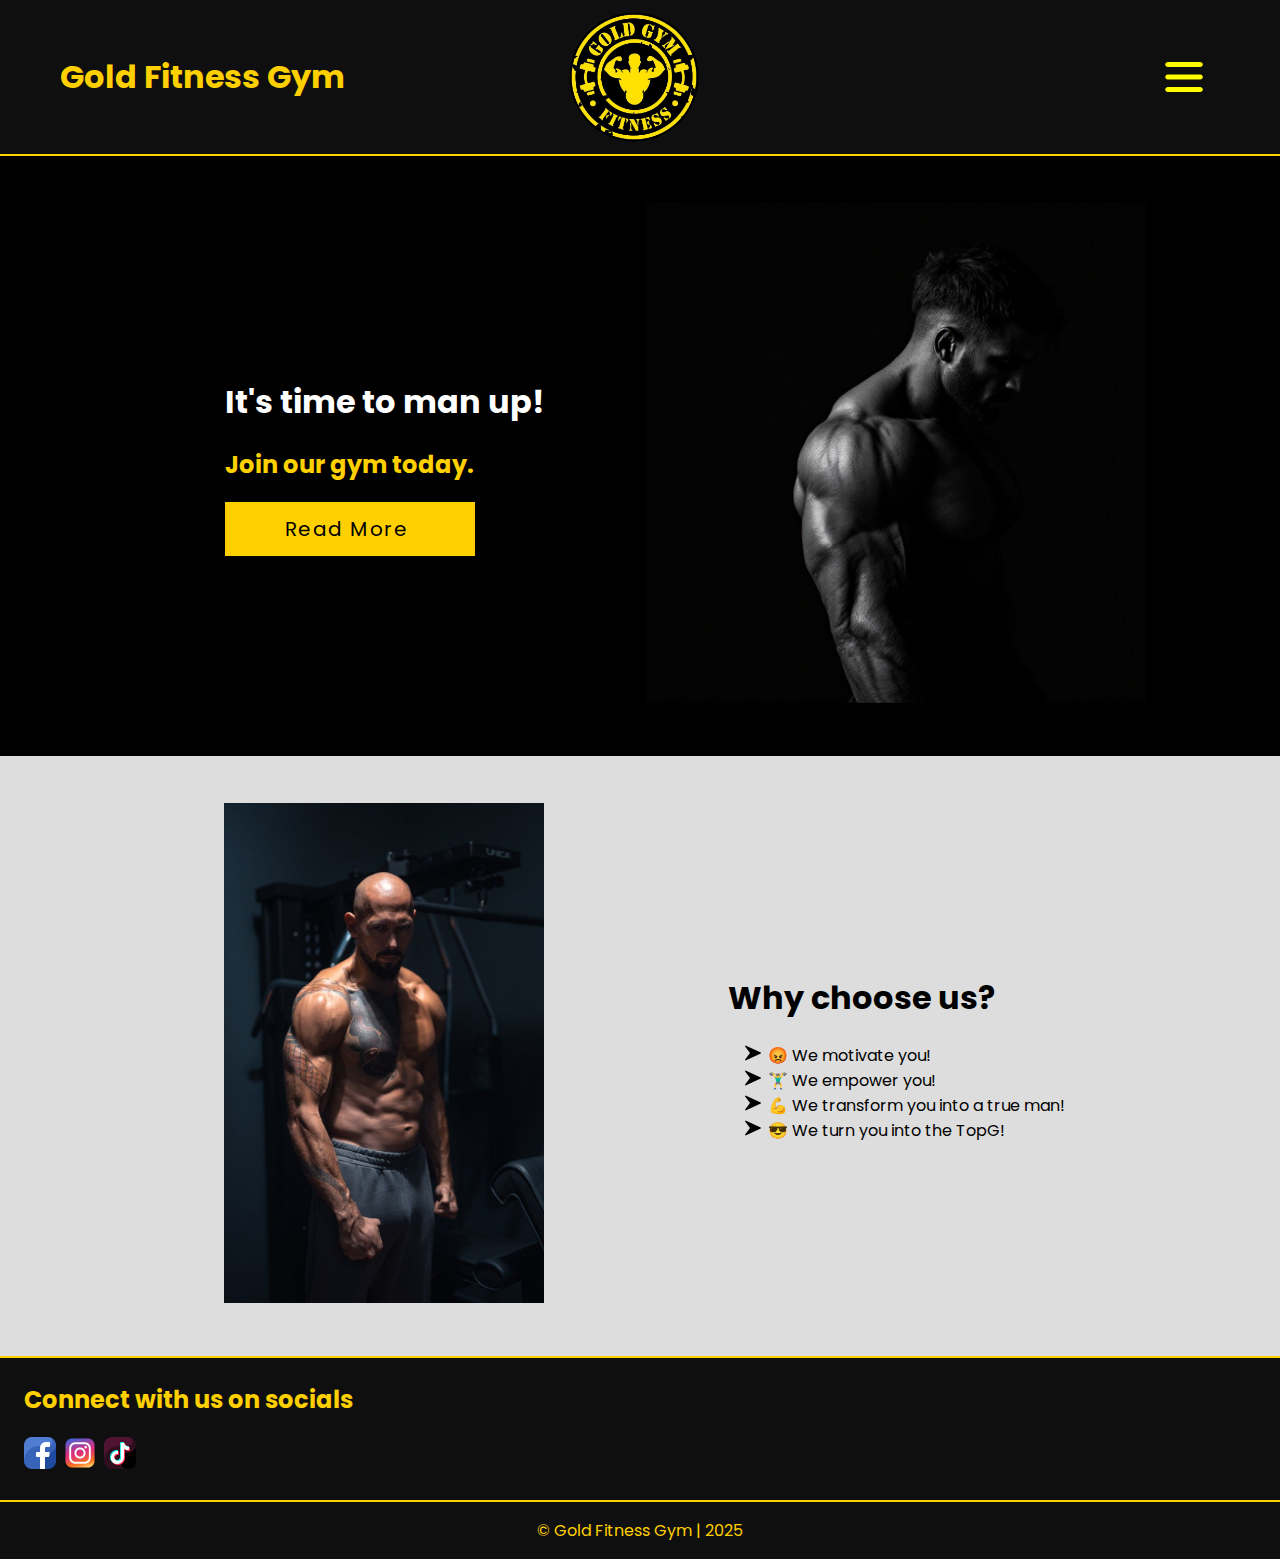
<file: index.html>
<!DOCTYPE html>
<html lang="en">

<head>
    <meta charset="UTF-8">
    <meta name="viewport" content="width=device-width, initial-scale=1.0">
    <title>Gold Fitness Gym</title>
    <link rel="stylesheet" href="./style.css">
    <style>

        .hero {
            display: grid;
            grid-template-columns: 50% 50%;
            place-items: center;
            /* background-color: black; */
            min-height: 600px;
            width: 80%;
            margin: auto;
        }

        .choose {
            /* background-color: #ddd; */
            display: grid;
            grid-template-columns: 50% 50%;
            place-items: center;
            min-height: 600px;
            width: 80%;
            margin: auto;
        }

        ul {
            list-style-image: url('./images/right-arrow.png');
        }
    </style>
</head>

<body>
    <!-- header -->
    <header>
        <div id="business-name-container">
            <h1>Gold Fitness Gym</h1>
        </div>
        <a href="./index.html" id="logo-container">
            <img id="logo" src="./images/logo.png" alt="logo">
        </a>
        <div id="nav-container" onclick="show_nav();">
            <img src="./images/menu.png" id="menu-icon" alt="menu" width="40px">
            <nav id="nav-links" class="display-none">
                <div>
                    <a href="./about.html">About us</a>
                </div>
                <div>
                    <a href="./products.html">Products</a>
                </div>
                <div>
                    <a href="./services.html">Our services</a>
                </div>
                <div>
                    <a href="./contact.html">Contact us</a>
                </div>
                <div>
                    <a href="./feedback.html">Give feedback</a>
                </div>
            </nav>
        </div>
    </header>
    <hr>

    <!-- hero container -->
    <div class="containers" style="background-color: black;">
        <div class="hero">
            <div>
                <h1 style="color: white;">It's time to man up!</h1>
                <h2 style="color: #ffd000;">Join our gym today.</h2>
                <div class="btn" style="width: 190px;">
                    <a href="#readmore" class="btn">Read More</a>
                </div>
            </div>
            <div>
                <img style="height: 500px;" src="./images/body_builder.jpg" alt="body builder image">
            </div>
        </div>
    </div>

    <!-- choose us container -->
    <div class="containers" style="background-color: #ddd;">
        <div class="choose" id="readmore">
            <div>
                <img style="height: 500px;" src="./images/b602461689edd82e49c706b9a13d6f34.jpg" alt="body builder image">
            </div>
            <div>
                <h1>Why choose us?</h1>
                <ul>
                    <li>😡 We motivate you!</li>
                    <li>🏋️‍♂️ We empower you!</li>
                    <li>💪 We transform you into a true man!</li>
                    <li>😎 We turn you into the TopG!</li>
                </ul>
            </div>
        </div>
    </div>

    

    <!-- footer -->
    <footer>
        <hr>
        <div id="socials">
            <h2>Connect with us on socials</h2>
            <div id="social-links">
                <a target="_blank" href="https://www.facebook.com/"><img src="./images/facebook.png"
                        alt="facebook social image"></a>
                <a target="_blank" href="https://www.instagram.com/"><img src="./images/instagram.png"
                        alt="instagram social image"></a>
                <a target="_blank" href="https://www.tiktok.com/"><img src="./images/tiktok.png"
                        alt="tiktok social image"></a>
            </div>
        </div>
        <hr>
        <div>
            <p style="text-align: center;">&copy; Gold Fitness Gym | 2025</p>
        </div>
    </footer>

    <script src="./script.js"></script>
</body>

</html>
</file>
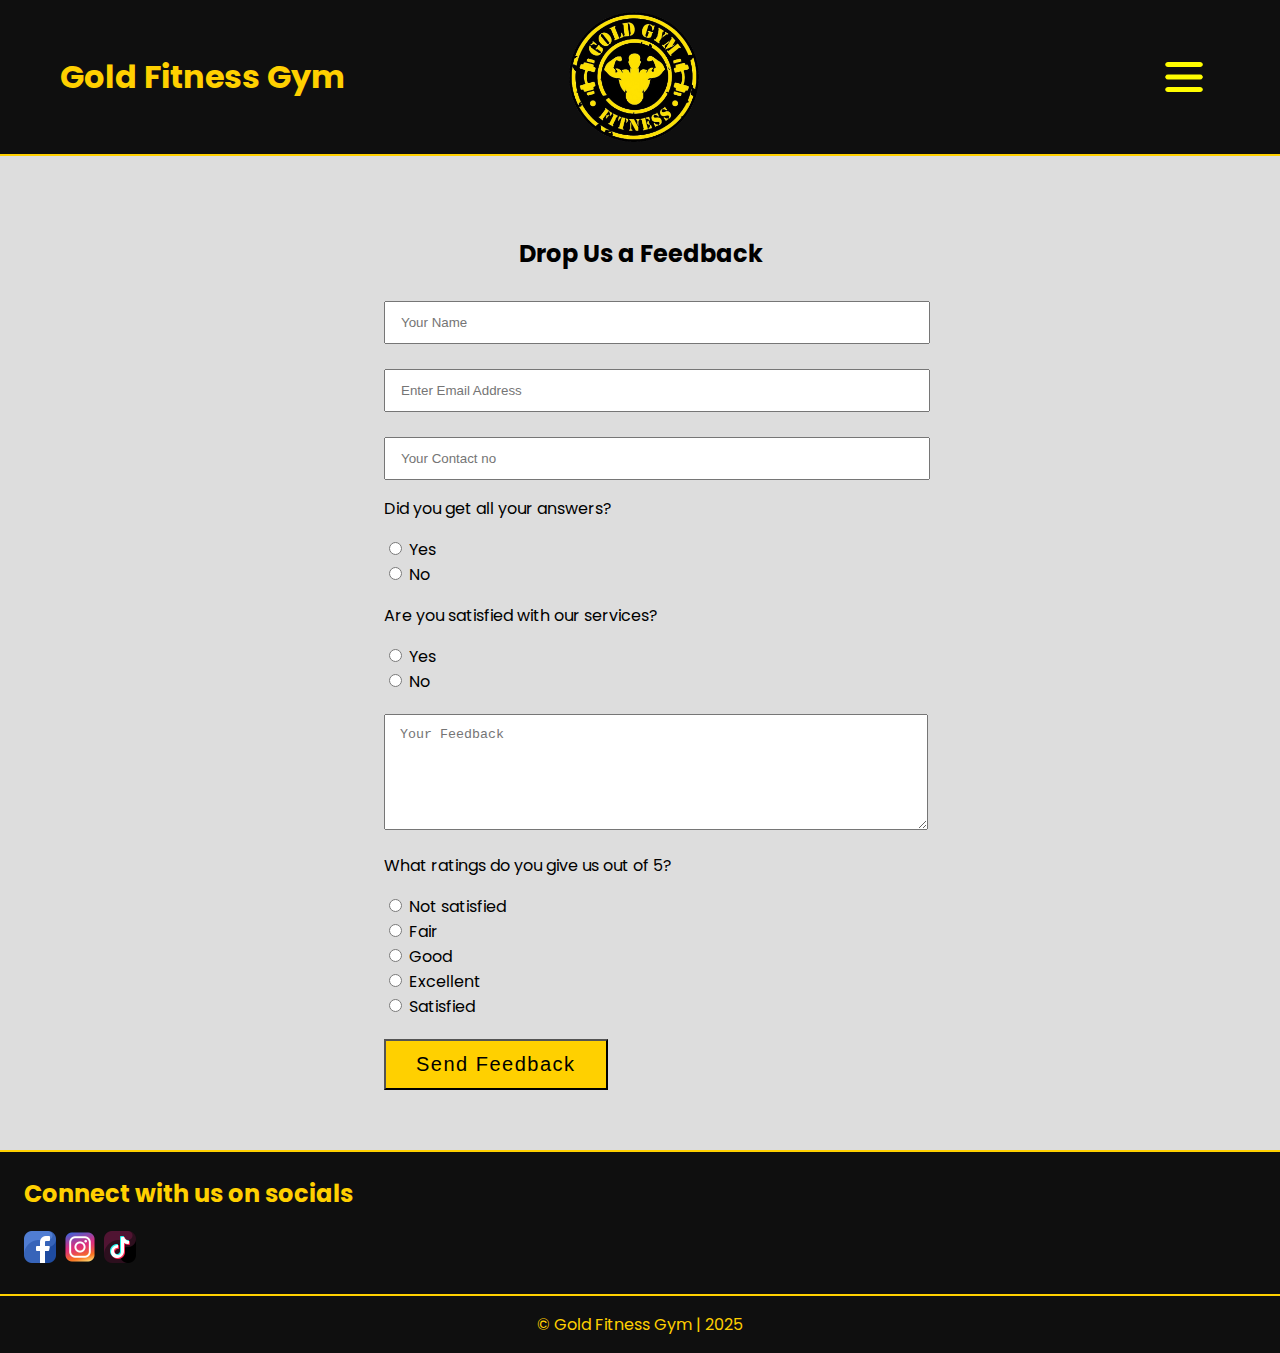
<file: feedback.html>
<!DOCTYPE html>
<html lang="en">

<head>
    <meta charset="UTF-8">
    <meta name="viewport" content="width=device-width, initial-scale=1.0">
    <title>Customer Feedback Form</title>
    <link rel="stylesheet" href=".\style.css">
    <style>

        .container {
            background-color: #ddd;
            padding: 60px 0px;
        }

        .feedback-form {
            width: 40%;
            margin: auto;
        }

        input[type="text"], textarea {
            width: 100%;
            padding: 12px 15px;
        }

        .feedback-form h2 {
            text-align: center;
            color: black;
            margin-bottom: 30px;
        }

        .feedback-form .feedback {
            width: 50%;
            border: none;
            border-radius: 1rem;
            padding: 1.5%;
            background: #242421;
            color: #fff;
            font-size: 20px;
        }
    </style>
</head>

<body>
    <!-- header -->
    <header>
        <div id="business-name-container">
            <h1>Gold Fitness Gym</h1>
        </div>
        <a href="./index.html" id="logo-container">
            <img id="logo" src="./images/logo.png" alt="logo">
        </a>
        <div id="nav-container" onclick="show_nav();">
            <img src="./images/menu.png" id="menu-icon" alt="menu" width="40px">
            <nav id="nav-links" class="display-none">
                <div>
                    <a href="./index.html">Home Page</a>
                </div>
                <div>
                    <a href="./about.html">About us</a>
                </div>
                <div>
                    <a href="./products.html">Products</a>
                </div>
                <div>
                    <a href="./services.html">Our services</a>
                </div>
                <div>
                    <a href="./contact.html">Contact us</a>
                </div>
                <div>
                    <a href="./feedback.html">Give feedback</a>
                </div>
            </nav>
        </div>
    </header>
    <hr>
    <div class="container">
        <form action="" method="post" class="feedback-form" onsubmit="return my_js_function()">
            <h2>Drop Us a Feedback</h2>
            <div class="form-group">
                <input type="text" id="yourname" class="form-control" placeholder="Your Name"><br><br>
                <input type="text" id="email" class="form-control" placeholder="Enter Email Address"><br><br>
            </div>
            <div class="form-group">
                <input type="text" id="contact" class="form-control" placeholder="Your Contact no" >
            </div>
            <div class="form-group">
                <p>Did you get all your answers?</p>
                <input type="radio" name="answer" id="answer1">
                <label for="answer1">Yes</label><br>
                <input type="radio" name="answer" id="answer2">
                <label for="answer2">No</label>
            </div>
            <div class="form-group">
                <p>Are you satisfied with our services?</p>
                <input type="radio" name="satisfied" id="answer3">
                <label for="satisfied1">Yes</label><br>
                <input type="radio" name="satisfied" id="answer4">
                <label for="satisfied2">No</label>
            </div>
            <textarea name="txtMsg" id="txtmsg" style="margin: 20px 0px 0px;" class="form-control" placeholder="Your Feedback" rows="6"></textarea>
            <div class="form-group">
                <div class="form-group">
                    <p>What ratings do you give us out of 5?</p>
                    <input type="radio" name="rating" id="rating1" value="Not satisfied">
                    <label for="rating1">Not satisfied</label><br>
                    <input type="radio" name="rating" id="rating2" value="Fair">
                    <label for="rating2">Fair</label><br>
                    <input type="radio" name="rating" id="rating3" value="Good">
                    <label for="rating3">Good</label><br>
                    <input type="radio" name="rating" id="rating4" Value="Excellent">
                    <label for="rating4">Excellent</label><br>
                    <input type="radio" name="rating" id="rating5" value="Satisfied">
                    <label for="rating5">Satisfied</label>
                </div>
                <input type="submit" name="submit" style="margin-top: 20px;" class="btn" value="Send Feedback" style="outline: none" ;>
            </div>
        </form>
    </div>

    <!-- footer -->
    <footer>
        <hr>
        <div id="socials">
            <h2>Connect with us on socials</h2>
            <div id="social-links">
                <a target="_blank" href="https://www.facebook.com/"><img src="./images/facebook.png"
                        alt="facebook social image"></a>
                <a target="_blank" href="https://www.instagram.com/"><img src="./images/instagram.png"
                        alt="instagram social image"></a>
                <a target="_blank" href="https://www.tiktok.com/"><img src="./images/tiktok.png"
                        alt="tiktok social image"></a>
            </div>
        </div>
        <hr>
        <div>
            <p style="text-align: center;">&copy; Gold Fitness Gym | 2025</p>
        </div>
    </footer>
    </form>
    <script src="./script.js"></script>
     
</body>
</html>
</file>
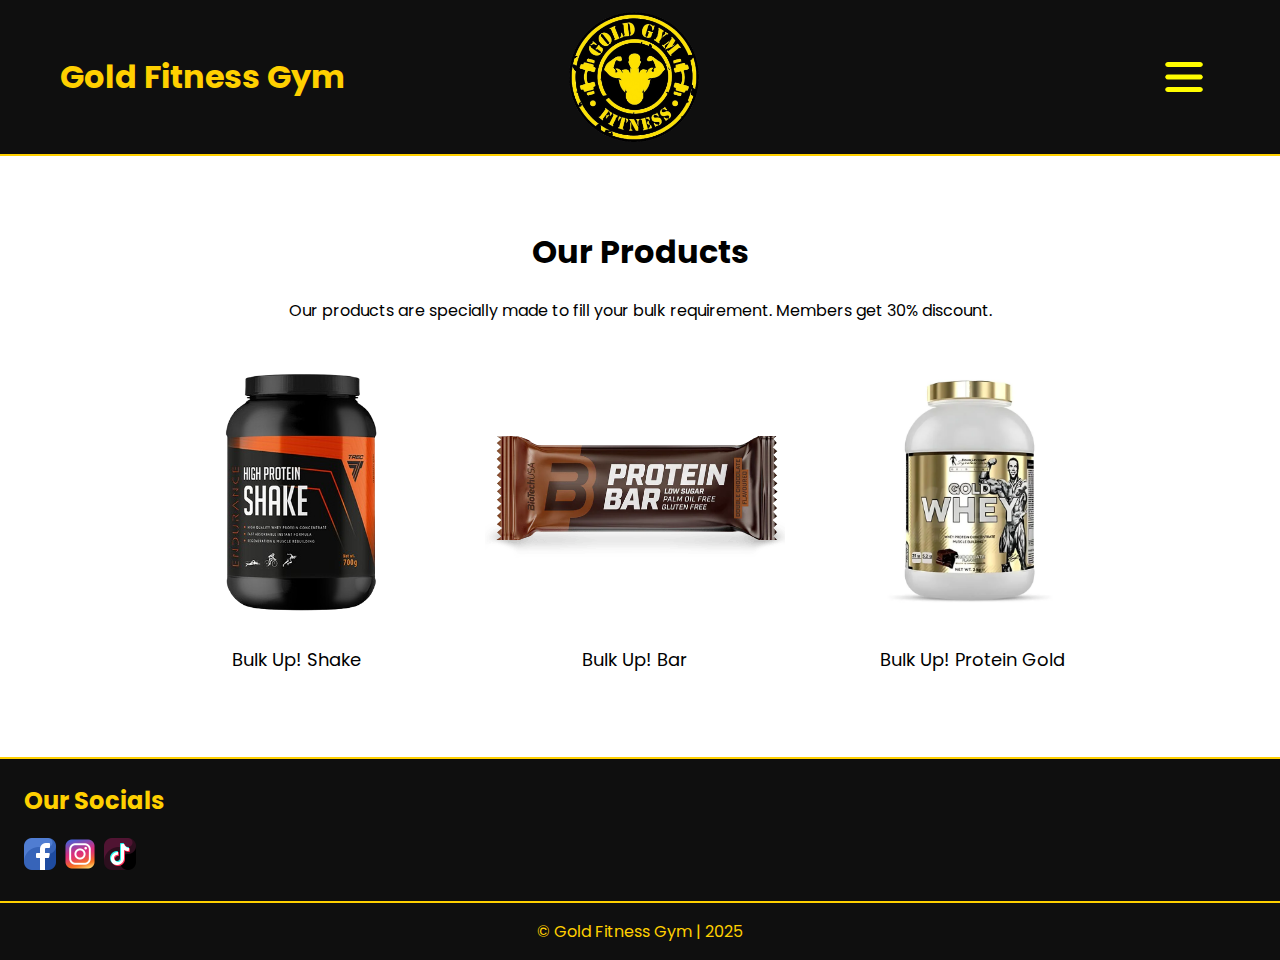
<file: products.html>
<!DOCTYPE html>
<html lang="en">

<head>
    <meta charset="UTF-8">
    <meta name="viewport" content="width=device-width, initial-scale=1.0">
    <title>Our Products - Gold Fitness Gym</title>
    <link rel="stylesheet" href="./style.css">
</head>

<body>
    <!-- header -->
    <header>
        <div id="business-name-container">
            <h1>Gold Fitness Gym</h1>
        </div>
        <a href="./index.html" id="logo-container">
            <img id="logo" src="./images/logo.png" alt="logo">
        </a>
        <div id="nav-container" onclick="show_nav();">
            <img src="./images/menu.png" id="menu-icon" alt="menu" width="40px">
            <nav id="nav-links" class="display-none">
                <div>
                    <a href="./index.html">Home Page</a>
                </div>
                <div>
                    <a href="./about.html">About us</a>
                </div>
                <div>
                    <a href="./products.html">Products</a>
                </div>
                <div>
                    <a href="./services.html">Our services</a>
                </div>
                <div>
                    <a href="./contact.html">Contact us</a>
                </div>
                <div>
                    <a href="./feedback.html">Give feedback</a>
                </div>
            </nav>
        </div>
    </header>
    <hr>

    <!-- main body -->
    <div style="width: 80%; margin: auto;">
        <h1 style="color: black; text-align: center; margin-top: 60px;">Our Products</h1>
        <p style="text-align: center;">Our products are specially made to fill your bulk requirement. Members get 30% discount.</p>
        <div style="display: grid; grid-template-columns: 33% 33% 33%; place-items: center;">
            <div>
                <img src="./images/proteinshake.png" width="300px" alt="Picture of a protein Shake">
                <p style="margin: 0px; text-align: center; font-size: large;">Bulk Up! Shake</p>
            </div>
            <div>
                <img src="./images/Proteinbar.png" width="300px" alt="Picture of a protein bar">
                <p style="margin: 0px; text-align: center; font-size: large;">Bulk Up! Bar</p>
            </div>
            <div>
                <img src="./images/Gold_big.webp" width="300px" alt="Picture of a Gold Whey">
                <p style="margin: 0px; text-align: center; font-size: large;">Bulk Up! Protein Gold</p>
            </div>
        </div>
    </div>

    <!-- footer -->
    <footer style="position:relative; top: 60px;">
        <hr>
        <div id="socials">
            <h2>Our Socials</h2>
            <div id="social-links">
                <a target="_blank" href="https://www.facebook.com/"><img src="./images/facebook.png"
                        alt="facebook social image"></a>
                <a target="_blank" href="https://www.instagram.com/"><img src="./images/instagram.png"
                        alt="instagram social image"></a>
                <a target="_blank" href="https://www.tiktok.com/"><img src="./images/tiktok.png"
                        alt="tiktok social image"></a>
            </div>
        </div>
        <hr>
        <div>
            <p style="text-align: center;">&copy; Gold Fitness Gym | 2025</p>
        </div>
    </footer>

    <script src="./script.js"></script>
</body>

</html>
</file>
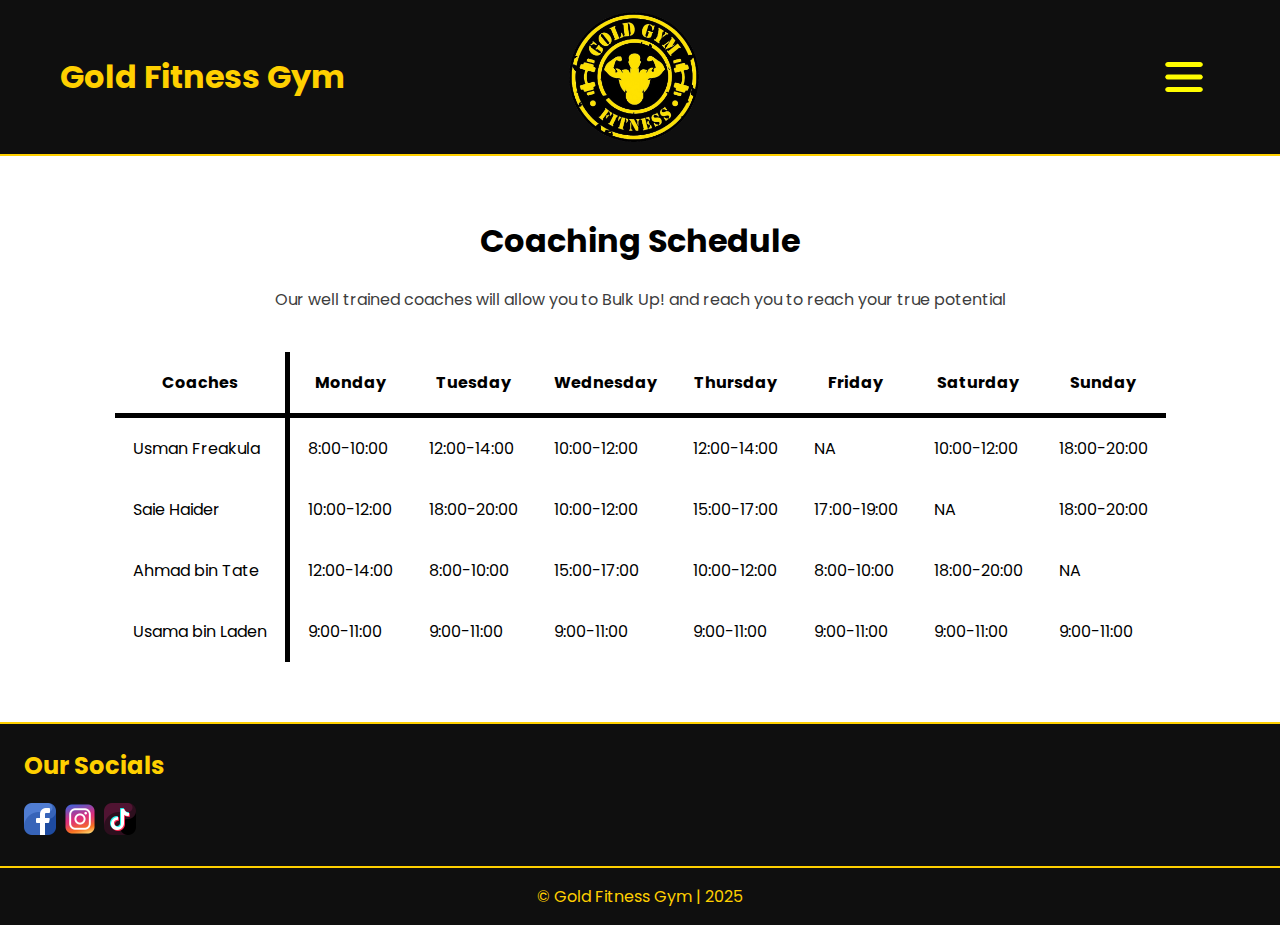
<file: services.html>
<!DOCTYPE html>
<html lang="en">

<head>
    <meta charset="UTF-8">
    <meta name="viewport" content="width=device-width, initial-scale=1.0">
    <title>Our Services - Gold Fitness Gym</title>
    <link rel="stylesheet" href="./style.css">
    <style>

        .table {
            border-bottom: none;
            border: none;
        }

        table ,th ,td{
            border: 1px none;
            border-collapse: collapse;
            border-top: 1px none;
        }
        
        th ,td{
            padding: 18px;
            font-family: "Poppins", sans-serif;
            font-style: normal;
            /* font-size: 20px; */
            border: none;
        }

    </style>
</head>

<body>
    <!-- header -->
    <header>
        <div id="business-name-container">
            <h1>Gold Fitness Gym</h1>
        </div>
        <a href="./index.html" id="logo-container">
            <img id="logo" src="./images/logo.png" alt="logo">
        </a>
        <div id="nav-container" onclick="show_nav();">
            <img src="./images/menu.png" id="menu-icon" alt="menu" width="40px">
            <nav id="nav-links" class="display-none">
                <div>
                    <a href="./index.html">Home Page</a>
                </div>
                <div>
                    <a href="./about.html">About us</a>
                </div>
                <div>
                    <a href="./products.html">Products</a>
                </div>
                <div>
                    <a href="./services.html">Our services</a>
                </div>
                <div>
                    <a href="./contact.html">Contact us</a>
                </div>
                <div>
                    <a href="./feedback.html">Give feedback</a>
                </div>
            </nav>
        </div>
    </header>
    <hr>

    <!-- main body -->
    <div style="display: flex; justify-content: center; align-items: center; margin: auto; ">
        <div style="padding: 40px 0px 60px;">
            <h1 style="text-align: center;">Coaching Schedule</h1>
            <p style="text-align: center; margin-top: 20px; margin-bottom: 10px; color: #3d3d3d">Our well trained coaches will allow you to Bulk Up! and reach you to reach your true potential</p>
            <table style="margin-top: 40px;" class="table">
                <tr>
                    <th style="border-bottom: 5px solid ; border-right: 5px solid;" >Coaches</th>
                    <th style="border-bottom: 5px solid ; ">Monday</th>
                    <th style="border-bottom: 5px solid ; ">Tuesday</th>
                    <th style="border-bottom: 5px solid ; ">Wednesday</th>
                    <th style="border-bottom: 5px solid ; ">Thursday</th>
                    <th style="border-bottom: 5px solid ; ">Friday</th>
                    <th style="border-bottom: 5px solid ; ">Saturday</th>
                    <th style="border-bottom: 5px solid ; ">Sunday</th>
                </tr>
                <tr>
                    <td style="border-right: 5px solid;">Usman Freakula</td>
                    <td>8:00-10:00</td>
                    <td>12:00-14:00</td>
                    <td>10:00-12:00</td>
                    <td>12:00-14:00</td>
                    <td>NA</td>
                    <td>10:00-12:00</td>
                    <td>18:00-20:00</td>
                    
                </tr>
                <tr>
                    <td style="border-right: 5px solid;">Saie Haider</td>
                    <td>10:00-12:00</td>
                    <td>18:00-20:00</td>
                    <td>10:00-12:00</td>
                    <td>15:00-17:00</td>
                    <td>17:00-19:00</td>
                    <td>NA</td>
                    <td>18:00-20:00</td>
                </tr>
                <tr>
                    <td style="border-right: 5px solid;">Ahmad bin Tate</td>
                    <td>12:00-14:00</td>
                    <td>8:00-10:00</td>
                    <td>15:00-17:00</td>
                    <td>10:00-12:00</td>
                    <td>8:00-10:00</td>
                    <td>18:00-20:00</td>
                    <td>NA</td>
                </tr>
                <tr>
                    <td style="border-right: 5px solid;">Usama bin Laden</td>
                    <td>9:00-11:00</td>
                    <td>9:00-11:00</td>
                    <td>9:00-11:00</td>
                    <td>9:00-11:00</td>
                    <td>9:00-11:00</td>
                    <td>9:00-11:00</td>
                    <td>9:00-11:00</td>
                </tr>
                
            </table>
        </div>
    </div>

    <!-- footer -->
    <footer>
        <hr>
        <div id="socials">
            <h2>Our Socials</h2>
            <div id="social-links">
                <a target="_blank" href="https://www.facebook.com/"><img src="./images/facebook.png" alt="facebook social image"></a>
                <a target="_blank" href="https://www.instagram.com/"><img src="./images/instagram.png" alt="instagram social image"></a>
                <a target="_blank" href="https://www.tiktok.com/"><img src="./images/tiktok.png" alt="tiktok social image"></a>
            </div>
        </div>
        <hr>
        <div>
            <p style="text-align: center;">&copy; Gold Fitness Gym | 2025</p>
        </div>
    </footer>

    <script src="./script.js"></script>
</body>

</html>
</file>
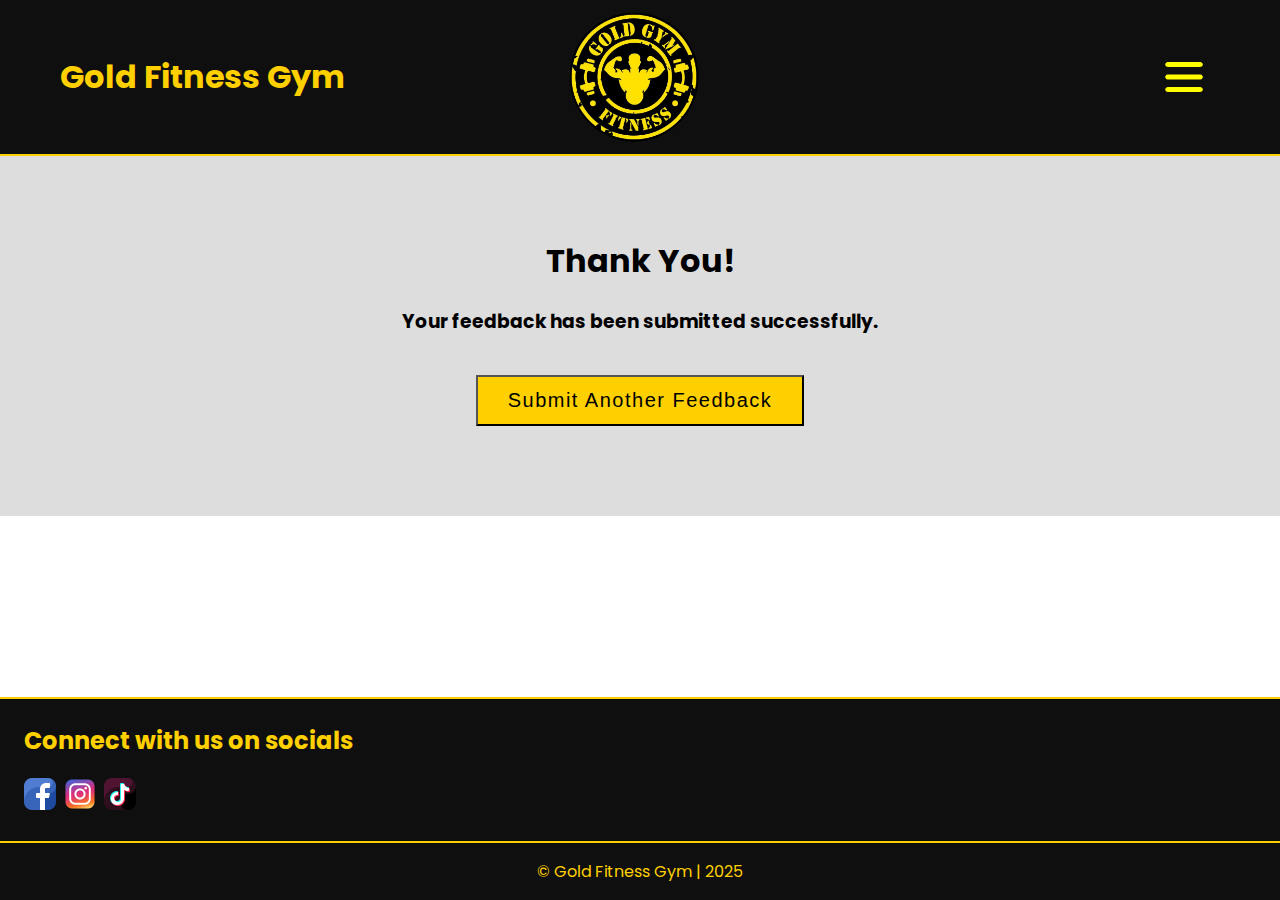
<file: thankyou.html>
<!DOCTYPE html>
<html lang="en">
<head>
    <meta charset="UTF-8">
    <meta name="viewport" content="width=device-width, initial-scale=1.0">
    <title>Thank You</title>
    <link rel="stylesheet" href="./style.css">
    <style>
        .container {
            background-color: #ddd;
           padding: 60px 0px;

        }  
     </style>
    
</head>

<body>
     <header>
        <div id="business-name-container">
            <h1>Gold Fitness Gym</h1>
        </div>
        <a href="./index.html" id="logo-container">
            <img id="logo" src="./images/logo.png" alt="logo">
        </a>
        <div id="nav-container" onclick="show_nav();">
            <img src="./images/menu.png" id="menu-icon" alt="menu" width="40px">
            <nav id="nav-links" class="display-none">
                <div>
                    <a href="./index.html">Home Page</a>
                </div>
                <div>
                    <a href="./about.html">About us</a>
                </div>
                <div>
                    <a href="./products.html">Products</a>
                </div>
                <div>
                    <a href="./services.html">Our services</a>
                </div>
                <div>
                    <a href="./contact.html">Contact us</a>
                </div>
                <div>
                    <a href="./feedback.html">Give feedback</a>
                </div>
            </nav>
        </div>
    </header>
    <hr>
    <div class="container" style="text-align: center; height: 240px;">
        <h1>Thank You!</h1>
        <h3>Your feedback has been submitted successfully.</h3>
        <a href="feedback.html" style="text-decoration:none;">
            <input type="Submit" value="Submit Another Feedback" style="margin-top: 20px;" class="btn" style="outline: none">
        </a>
    </div>

    <footer>
        <hr>
        <div id="socials">
            <h2>Connect with us on socials</h2>
            <div id="social-links">
                <a target="_blank" href="https://www.facebook.com/"><img src="./images/facebook.png"
                        alt="facebook social image"></a>
                <a target="_blank" href="https://www.instagram.com/"><img src="./images/instagram.png"
                        alt="instagram social image"></a>
                <a target="_blank" href="https://www.tiktok.com/"><img src="./images/tiktok.png"
                        alt="tiktok social image"></a>
            </div>
        </div>
        <hr>
        <div>
            <p style="text-align: center;">&copy; Gold Fitness Gym | 2025</p>
        </div>
    </footer>
</body>
</html>
</file>
<file: style.css>
@import url('https://fonts.googleapis.com/css2?family=Poppins:ital,wght@0,100;0,200;0,300;0,400;0,500;0,600;0,700;0,800;0,900;1,100;1,200;1,300;1,400;1,500;1,600;1,700;1,800;1,900&display=swap');

html {
    scroll-behavior: smooth;
}

body {
    margin: 0;
    padding: 0;
    min-height: 100vh;
    display: flex;
    flex-direction: column;
    font-family: "Poppins", sans-serif;
    /* font-family: sans-serif; */
    font-weight: 400;
    font-style: normal;
}

header {
    background-color: #0F0F0F;
    display: flex;
    padding: 12px 60px;
}

#business-name-container {
    color: #ffd000;
    display: flex;
    place-items: center;
    width: 33%;
}

#logo-container {
    width: 33%;
    display: flex;
    justify-content: center;
}

#logo {
    height: 130px;
}

#nav-container {
    width: 33%;
    display: flex;
    justify-content: end;
    align-items: center;
    position: relative;
    cursor: pointer;
}

#menu-icon {
    border-radius: 8px;
    padding: 4px;
}

#menu-icon:hover {
    filter: invert(40%);
}

hr {
    border: 1px solid #ffd000;
    margin: 0px;
}

nav {
    position: absolute;
    top: 144px;
    margin: 0;
    flex-direction: column;
}

nav div {
    background-color: #0F0F0F;
    border-bottom: #ffd000;
    border-bottom: 1px solid #ffd000;
    padding: 12px;
}

nav div a {
    color: #ffd000;
}

.display-none {
    display: none;
}

footer {
    margin-top: auto;
    background-color: #0F0F0F;
    color: #ffd000;
}

footer img {
    width: 32px;
}

#socials {
    padding: 24px;
}

#socials h2 {
    margin-top: 0;
}

#socials a {
    margin-right: 4px;
}

.btn {
    background-color: #ffd000;
    color: black;
    padding: 12px 30px;
    text-decoration: none;
    font-size: 20px;
    letter-spacing: 1.5px;
}
</file>
